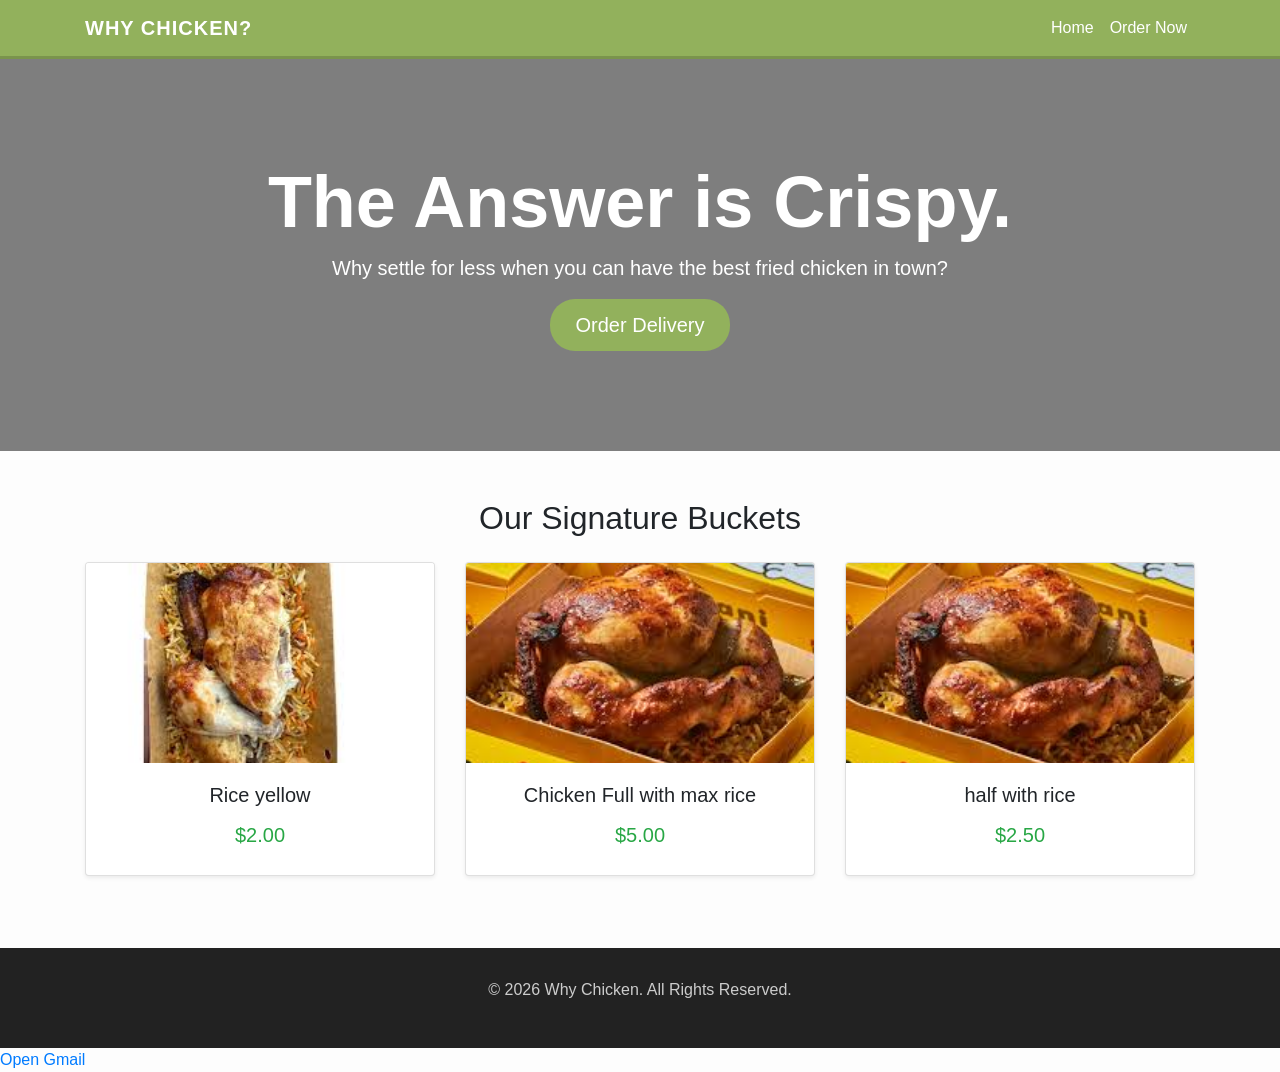
<file: index.html>
<!DOCTYPE html>
<html lang="en">
<head>
<meta charset="UTF-8">
<meta name="viewport" content="width=device-width, initial-scale=1.0">
<title>Why Chicken | Home</title>
<link rel="stylesheet" href="https://maxcdn.bootstrapcdn.com/bootstrap/4.5.2/css/bootstrap.min.css">
<link rel="stylesheet" href="styles.css">
</head>
<body>

<nav class="navbar navbar-expand-lg navbar-dark sticky-top">
<div class="container">
<a class="navbar-brand" href="index.html">WHY CHICKEN?</a>
<button class="navbar-toggler" type="button" data-toggle="collapse" data-target="#myNav">
<span class="navbar-toggler-icon"></span>
</button>
<div class="collapse navbar-collapse" id="myNav">
<ul class="navbar-nav ml-auto">
<li class="nav-item"><a class="nav-link text-white" href="index.html">Home</a></li>
<li class="nav-item"><a class="nav-link text-white" href="order_now.html">Order Now</a></li>
<div>
   
</ul>
</div>
</div>
</nav>

<header class="hero-bg text-center">
<div class="container">
<h1 class="display-3 font-weight-bold">The Answer is Crispy.</h1>
<p class="lead">Why settle for less when you can have the best fried chicken in town?</p>
<a href="order.html" class="btn btn-order btn-lg">Order Delivery</a>
</div>
</header>

<section class="container my-5">
<h2 class="text-center mb-4">Our Signature Buckets</h2>
<div class="row">
<div class="col-md-4 mb-4">
<div class="card h-100 shadow-sm">
<img src="image/rice.jpeg" class="card-img-top" alt="Fried Chicken">
<div class="card-body text-center">
<h5>Rice yellow</h5>
<p class="text-muted"></p>
<h5 class="text-success">$2.00</h5>
</div>
</div>
</div>
<div class="col-md-4 mb-4">
<div class="card h-100 shadow-sm">
<img src="image/chicken.jpeg" class="card-img-top" alt="Spicy Wings">
<div class="card-body text-center">
<h5>Chicken Full with max rice</h5>
<p class="text-muted"></p>
<h5 class="text-success">$5.00</h5>
</div>
</div>
</div>
<div class="col-md-4 mb-4">
<div class="card h-100 shadow-sm">
<img src="image/half.jpeg" class="card-img-top" alt="Chicken Burger">
<div class="card-body text-center">
<h5> half with rice</h5>
<p class="text-muted"></p>
<h5 class="text-success">$2.50</h5>
</div>
</div>
</div>
</div>
</section>

<footer class="footer text-center">
<p>&copy; 2026 Why Chicken. All Rights Reserved.</p>
</footer>

<script src="https://ajax.googleapis.com/ajax/libs/jquery/3.5.1/jquery.min.js"></script>
<script src="https://maxcdn.bootstrapcdn.com/bootstrap/4.5.2/js/bootstrap.min.js"></script>
<a href="https://mail.google.com" target="_blank">Open Gmail</a>
</body>
</html>
</file>
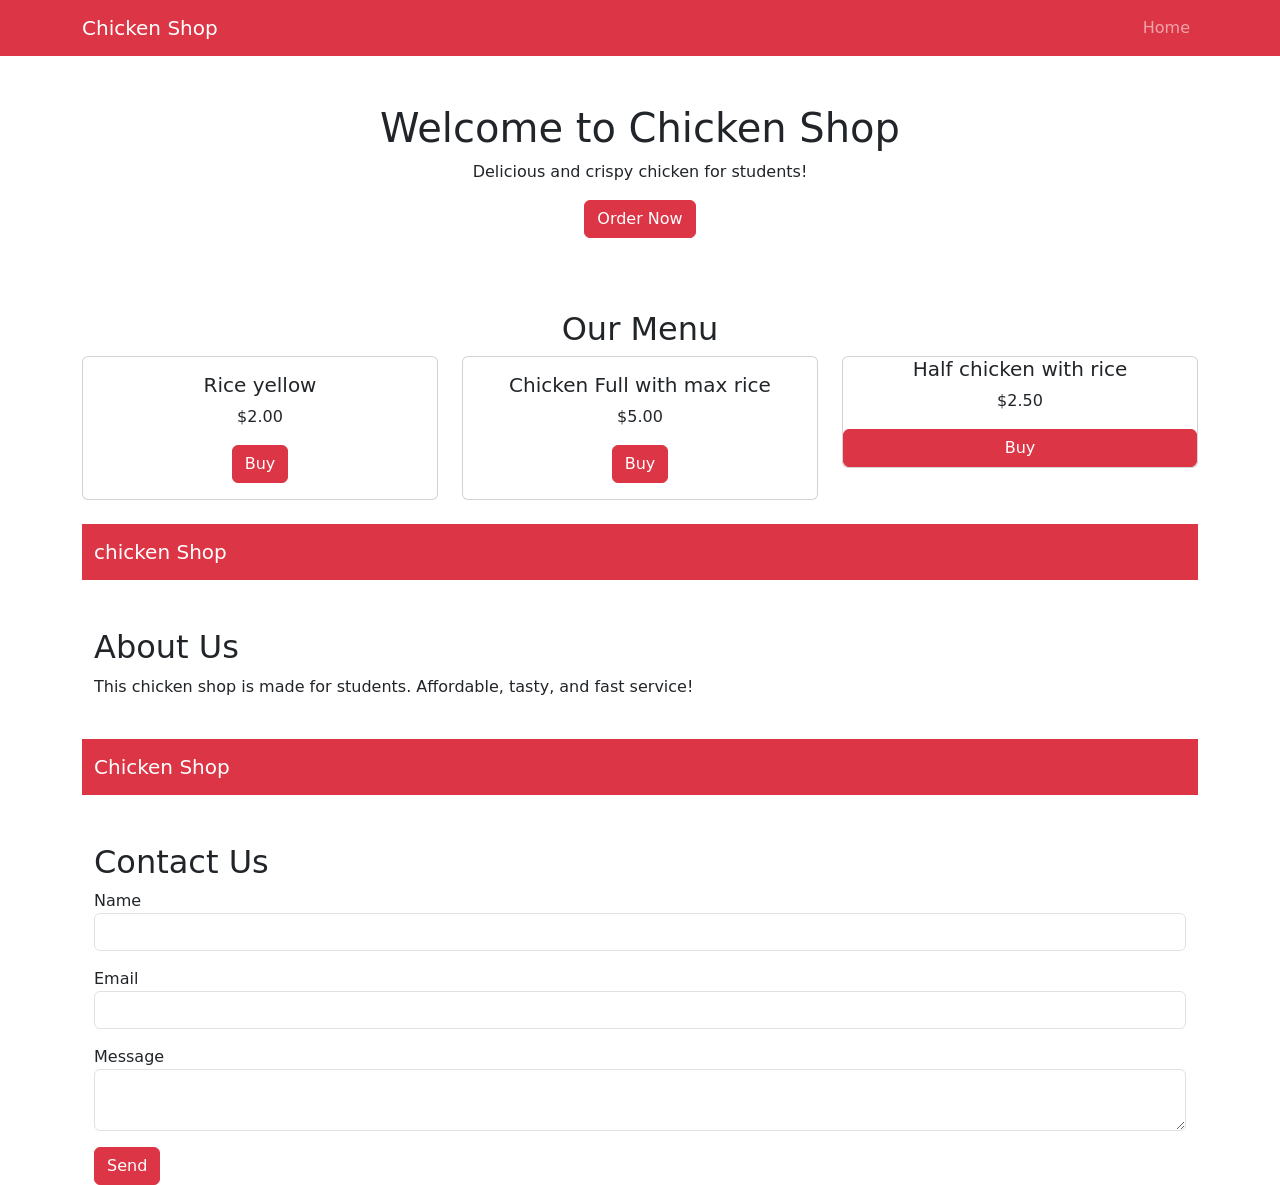
<file: order_now.html>
<!-- ================= HOME PAGE (index.html) ================= -->
<!DOCTYPE html>
<html lang="en">
<head>
<meta charset="UTF-8">
<meta name="viewport" content="width=device-width, initial-scale=1.0">
<title>Chicken Shop - Home</title>
<link href="https://cdn.jsdelivr.net/npm/bootstrap@5.3.2/dist/css/bootstrap.min.css" rel="stylesheet">
</head>

<body>

<nav class="navbar navbar-expand-lg navbar-dark bg-danger">
<div class="container">
<a class="navbar-brand" href="index.html"> Chicken Shop</a>
<button class="navbar-toggler" data-bs-toggle="collapse" data-bs-target="#nav">
<span class="navbar-toggler-icon"></span>
</button>
<div class="collapse navbar-collapse" id="nav">
<ul class="navbar-nav ms-auto">
<li class="nav-item"><a class="nav-link" href="index.html">Home</a></li>
</ul>
</div>
</div>
</nav>

<div class="container text-center mt-5">
<h1>Welcome to Chicken Shop</h1>
<p>Delicious and crispy chicken for students!</p>
<a href="menu.html" class="btn btn-danger">Order Now</a>
</div>

<br>

<div class="container mt-5">
<h2 class="text-center">Our Menu</h2>
<div class="row">

<div class="col-md-4">
<div class="card">
<div class="card-body text-center">
<h5>Rice yellow</h5>
<p>$2.00</p>
<button class="btn btn-danger">Buy</button>
</div>
</div>
</div>

<div class="col-md-4">
<div class="card">
<div class="card-body text-center">
<h5>Chicken Full with max rice</h5>
<p>$5.00</p>
<button class="btn btn-danger">Buy</button>
</div>
</div>
</div>

<div class="col-md-4 text-center"">
<div class="card text-center">
<h5>Half chicken with rice</h5>
<p>$2.50</p>
<button class="btn btn-danger">Buy</button>
</div>
</div>
</div>

<br>
<nav class="navbar navbar-dark bg-danger">
<div class="container">
<a class="navbar-brand" href="index.html">chicken Shop</a>
</div>
</nav>

<div class="container mt-5">
<h2>About Us</h2>
<p>This chicken shop is made for students. Affordable, tasty, and fast service!</p>
</div>

<br>

<nav class="navbar navbar-dark bg-danger">
<div class="container">
<a class="navbar-brand" href="index.html">Chicken Shop</a>
</div>
</nav>

<div class="container mt-5">
<h2>Contact Us</h2>
<form>
<div class="mb-3">
<label>Name</label>
<input type="text" class="form-control">
</div>
<div class="mb-3">
<label>Email</label>
<input type="email" class="form-control">
</div>
<div class="mb-3">
<label>Message</label>
<textarea class="form-control"></textarea>
</div>
<button class="btn btn-danger">Send</button>
</form>
</div>

<script src="https://cdn.jsdelivr.net/npm/bootstrap@5.3.2/dist/js/bootstrap.bundle.min.js"></script>
</body>
</html>
</file>
<file: styles.css>
/* Custom Why Chicken Branding */
body {
font-family: 'Arial', sans-serif;
background-color: #fdfdfd;
}
/* Brand Color from your Color Picker */
.bg-brand {
background-color: #92b15c !important;
}
.navbar {
background-color: #92b15c !important;
border-bottom: 3px solid #7a944d;
}
.navbar-brand {
font-weight: 900;
letter-spacing: 1px;
}
.hero-bg {
background: linear-gradient(rgba(0,0,0,0.5), rgba(0,0,0,0.5)), url('https://images.unsplash.com/photo-1562967914-608f82629710?q=80&w=1000');
background-size: cover;
background-position: center;
color: white;
padding: 100px 0;
}
.card-img-top {
height: 200px;
object-fit: cover;
}
.btn-order {
background-color: #92b15c;
color: white;
border-radius: 25px;
padding: 10px 25px;
}
.btn-order:hover {
background-color: #333;
color: #fff;
}
.footer {
background: #222;
color: #ccc;
padding: 30px 0;
}

brans {
font-family: 'Arial', sans-serif;
background-color: #fdfdfd;
}
/* Brand Color from your Color Picker */
.bg-brand {
background-color: #92b15c !important;
}
.navbar {
background-color: #92b15c !important;
border-bottom: 3px solid #7a944d;
}
.navbar-brand {
font-weight: 900;
letter-spacing: 1px;
}
</file>
